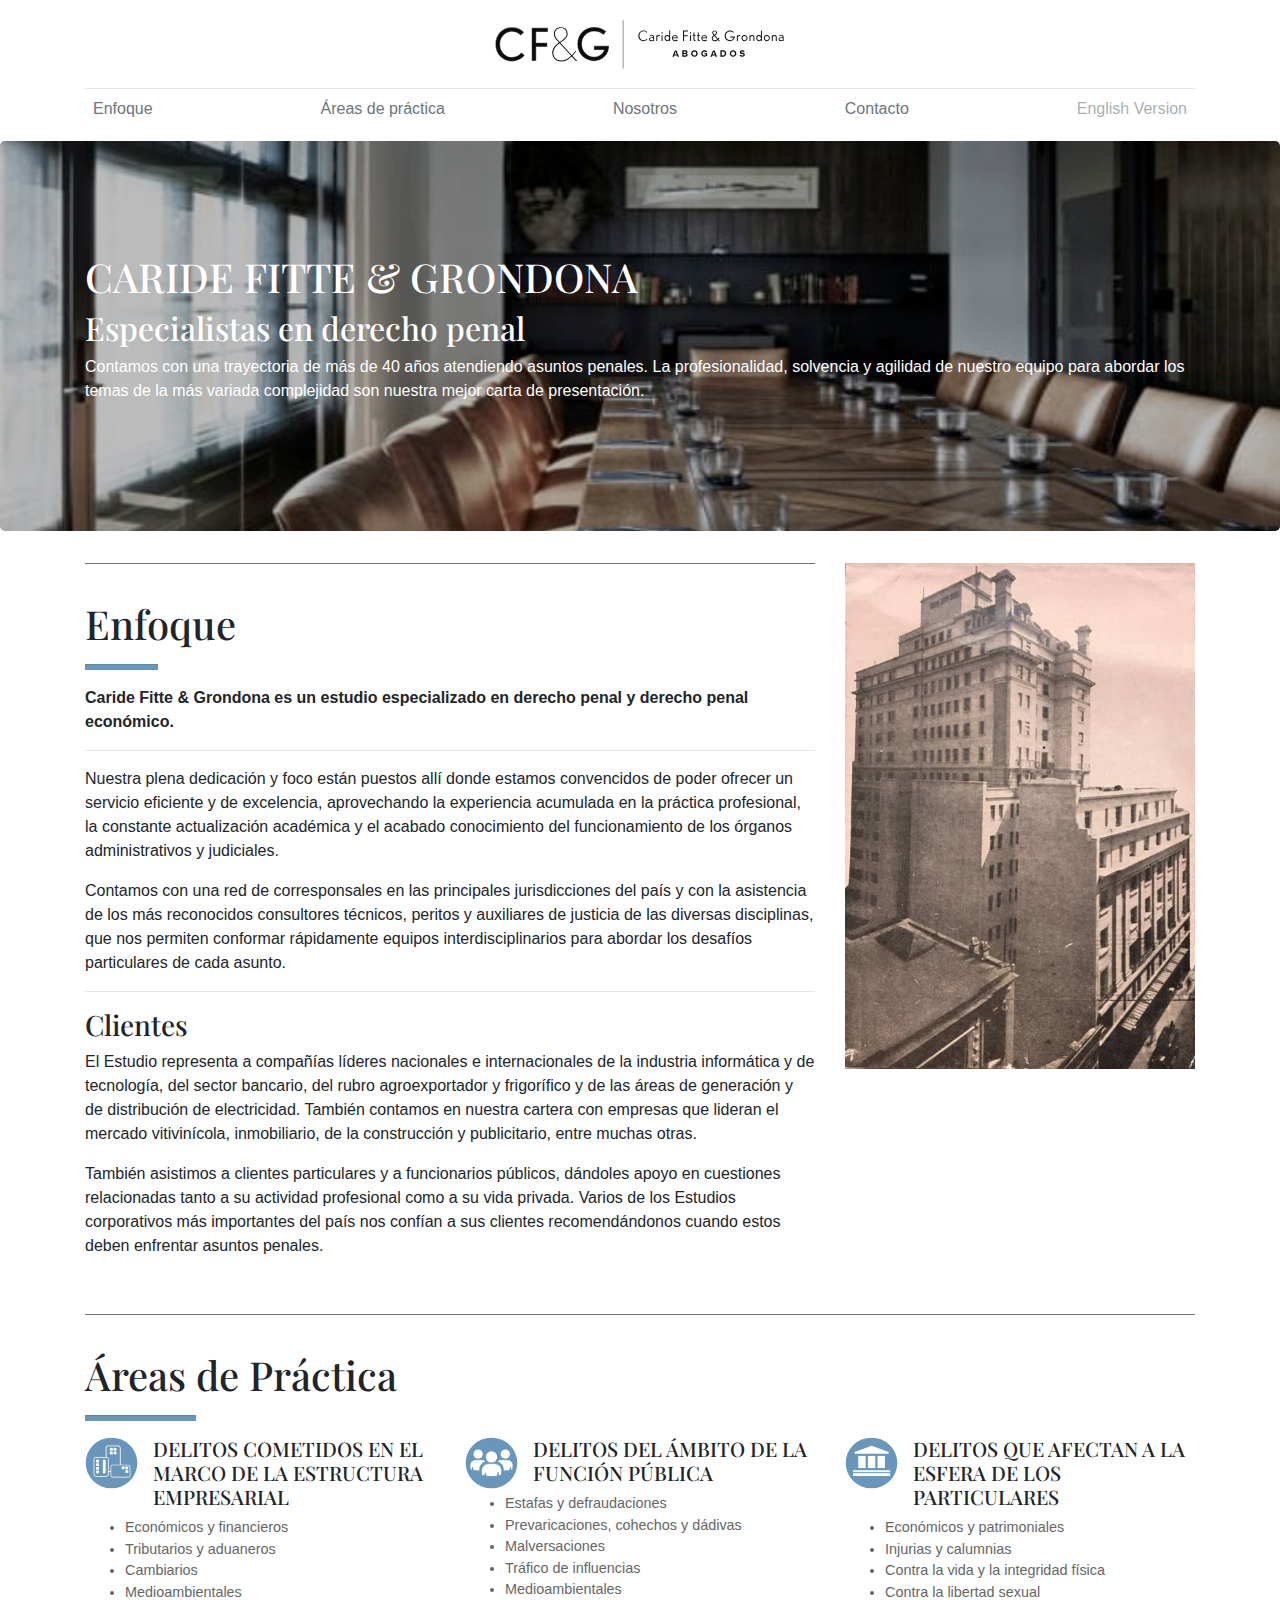
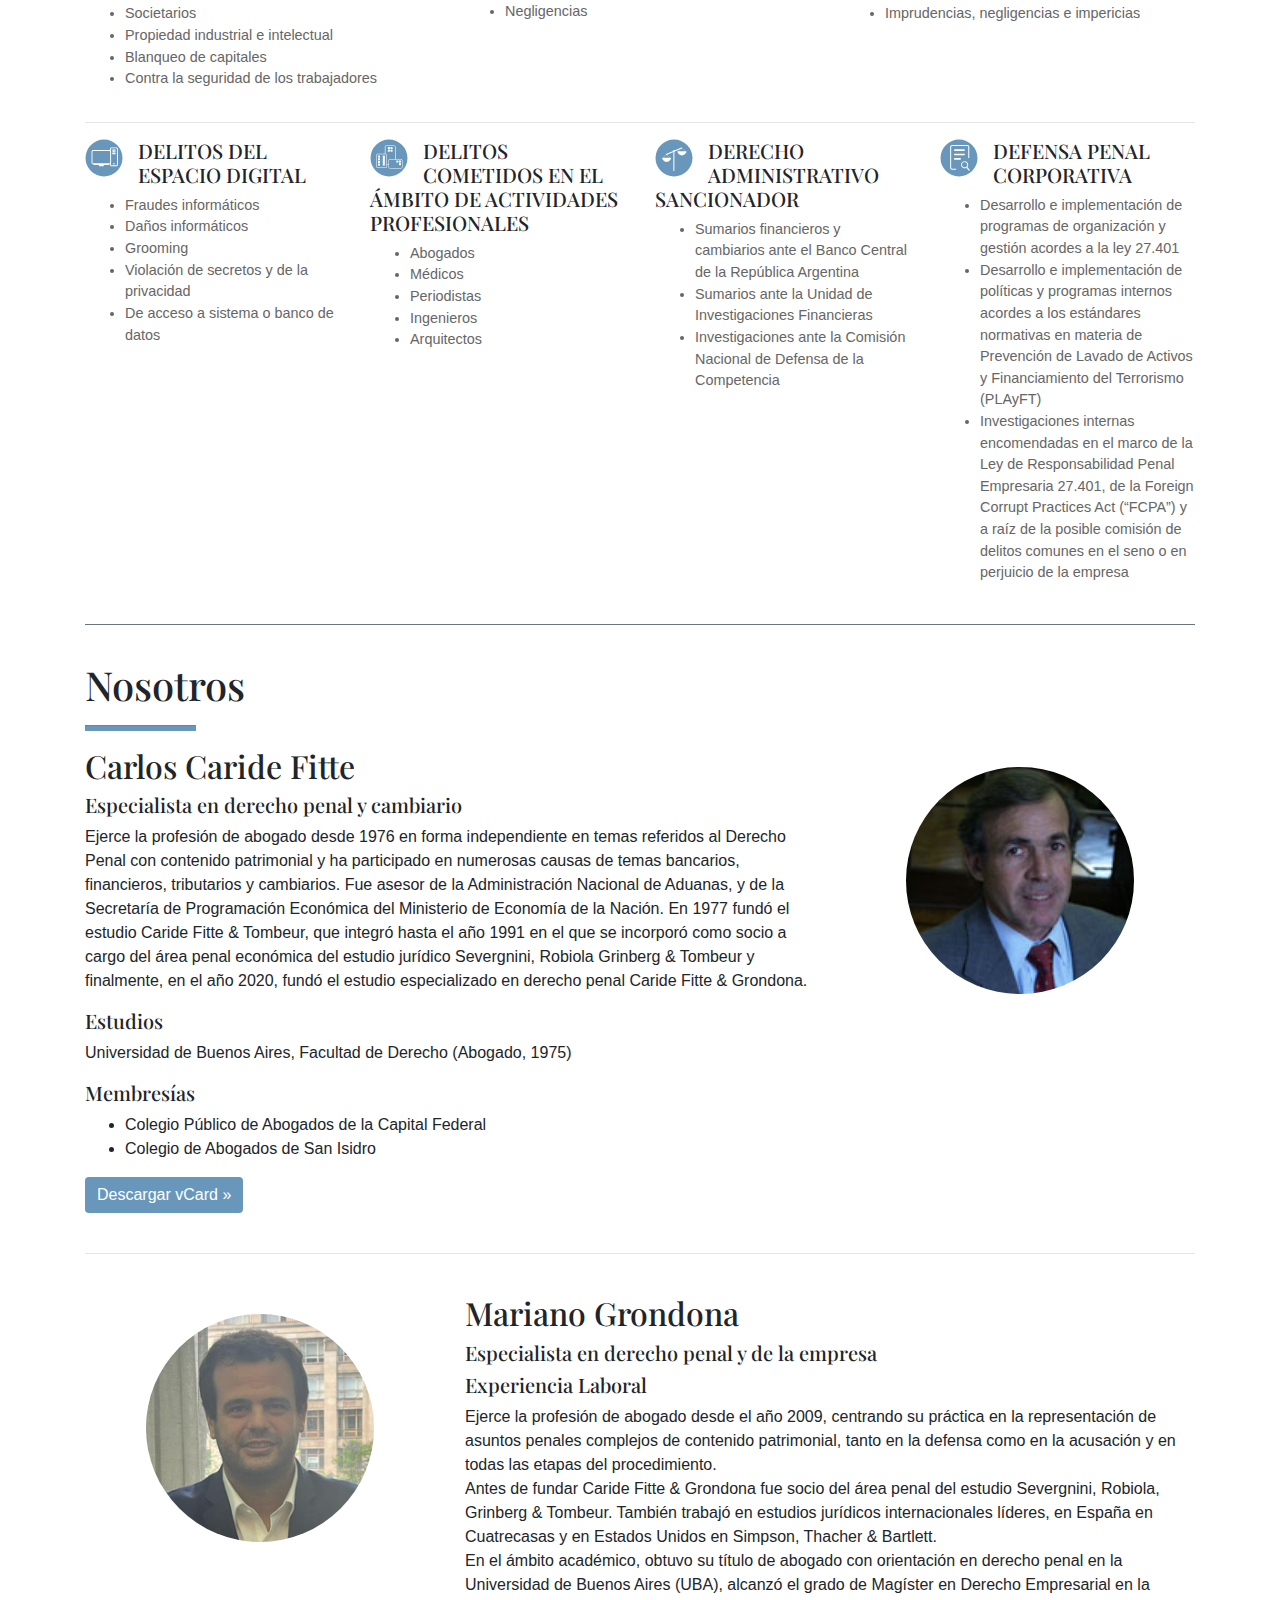
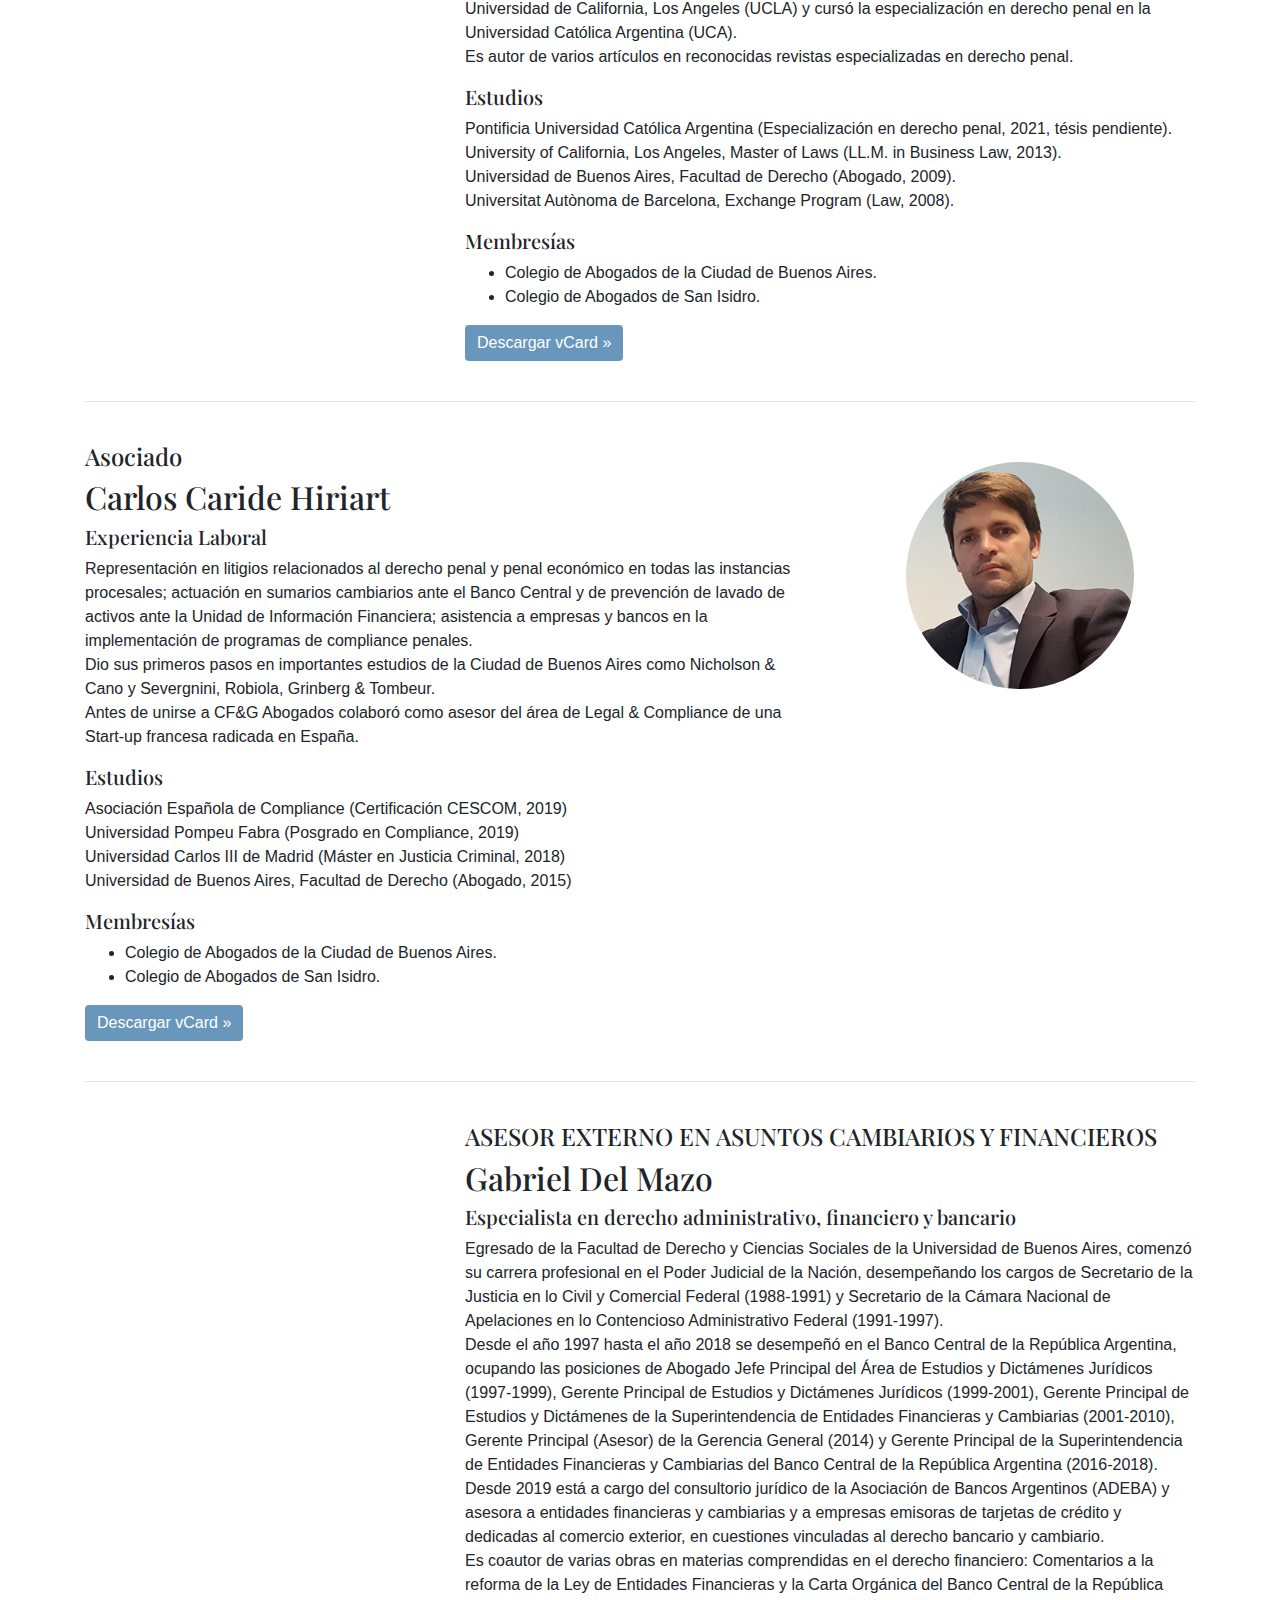
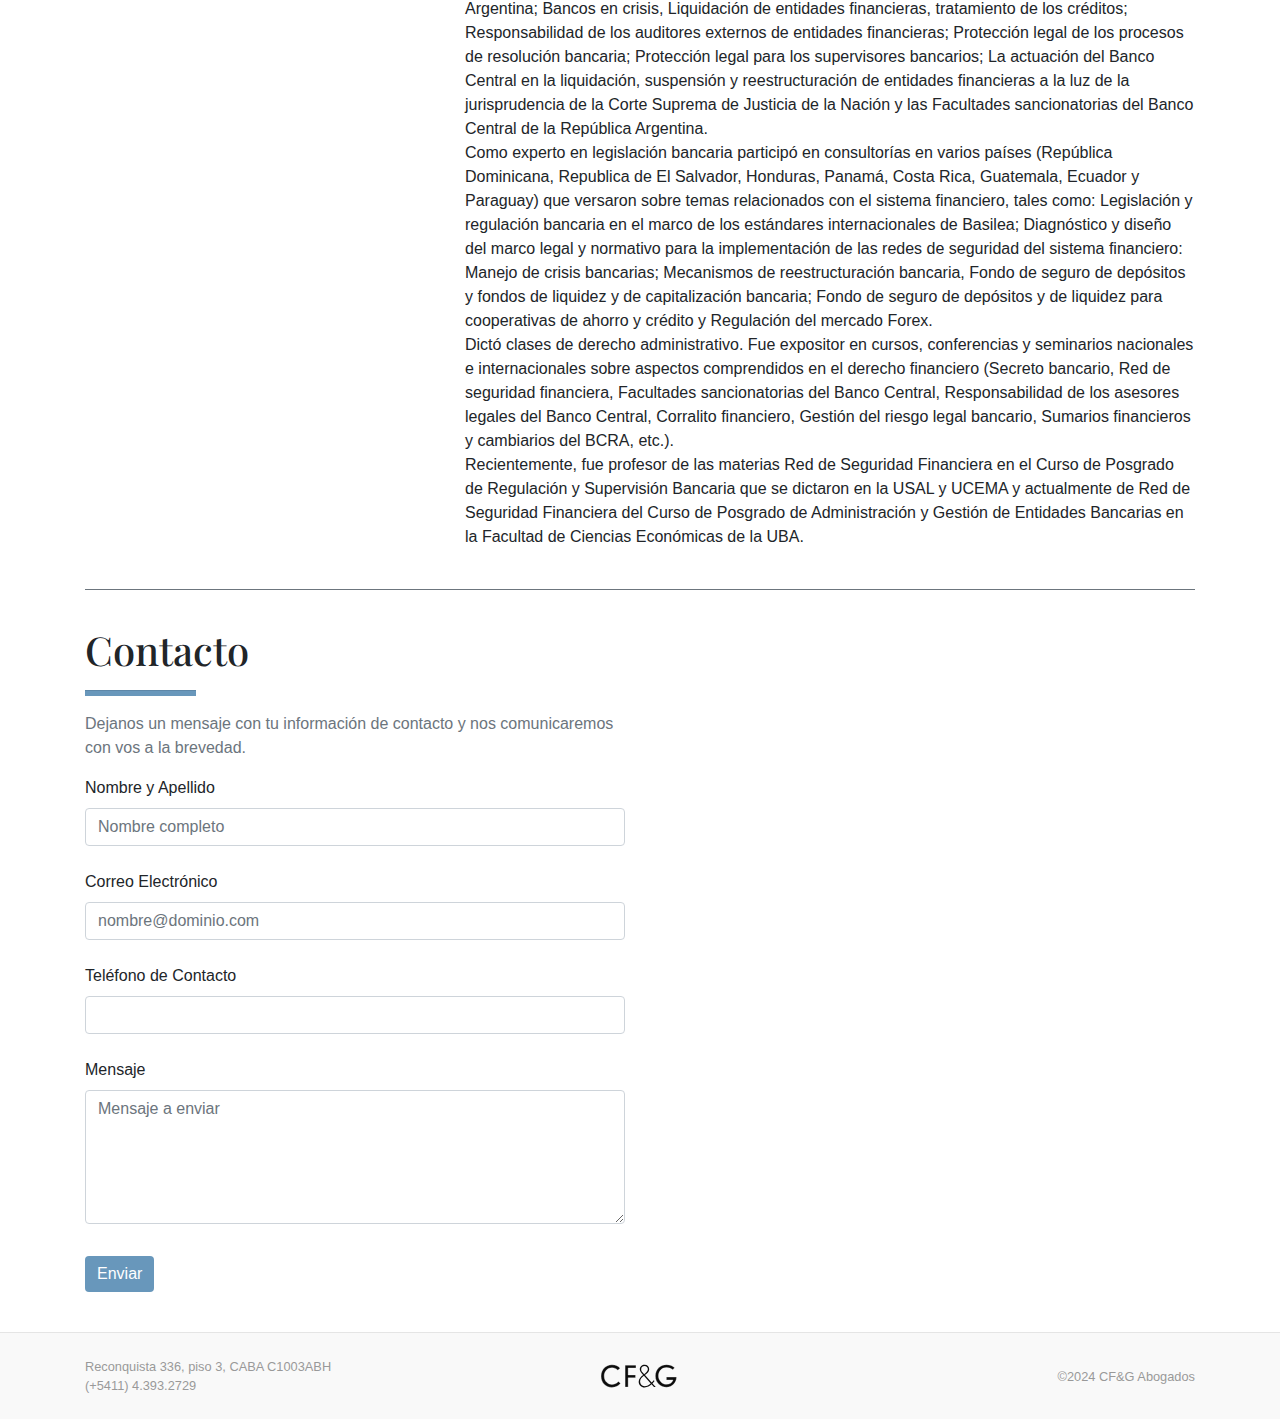
<file: index.html>
<!DOCTYPE html>
<html lang="en">
  <head>
    <meta charset="utf-8">
    <meta name="viewport" content="width=device-width, initial-scale=1, shrink-to-fit=no">
    <meta name="description" content="Caride Fitte & Grondona Abogados">
    <meta name="author" content="Caride Fitte & Grondona">
    <meta name="generator" content="Jekyll v4.1.1">
    <link rel="apple-touch-icon" sizes="57x57" href="img/apple-icon-57x57.png">
		<link rel="apple-touch-icon" sizes="60x60" href="img/apple-icon-60x60.png">
		<link rel="apple-touch-icon" sizes="72x72" href="img/apple-icon-72x72.png">
		<link rel="apple-touch-icon" sizes="76x76" href="img/apple-icon-76x76.png">
		<link rel="apple-touch-icon" sizes="114x114" href="img/apple-icon-114x114.png">
		<link rel="apple-touch-icon" sizes="120x120" href="img/apple-icon-120x120.png">
		<link rel="apple-touch-icon" sizes="144x144" href="img/apple-icon-144x144.png">
		<link rel="apple-touch-icon" sizes="152x152" href="img/apple-icon-152x152.png">
		<link rel="apple-touch-icon" sizes="180x180" href="img/ico-cfg.png">
		<link rel="icon" type="image/png" sizes="192x192"  href="img/ico-cfg.png">
		<link rel="icon" type="image/png" sizes="32x32" href="img/ico-cfg.png">
		<link rel="icon" type="image/png" sizes="96x96" href="img/ico-cfg.png">
		<link rel="icon" type="image/png" sizes="16x16" href="img/ico-cfg.png">
		<link rel="manifest" href="img/manifest.json">
		<meta name="msapplication-TileColor" content="#ffffff">
		<meta name="msapplication-TileImage" content="img/ms-icon-144x144.png">
		<meta name="theme-color" content="#ffffff">
    <meta name="google-site-verification" content="iy-zqNZdlRSJEMRT94-I9OK4jrw5l4InNOR9PgQTKXM" />
    <title>Caride Fitte & Grondona Abogados</title>


    <!-- Bootstrap core CSS -->
		<link href="css/bootstrap.min.css" rel="stylesheet">


    <style>
      .bd-placeholder-img {
        font-size: 1.125rem;
        text-anchor: middle;
        -webkit-user-select: none;
        -moz-user-select: none;
        -ms-user-select: none;
        user-select: none;
      }

      @media (min-width: 768px) {
        .bd-placeholder-img-lg {
          width: 100px;
        }
      }
    </style>
    <!-- Custom styles for this template -->
    <link href="https://fonts.googleapis.com/css?family=Playfair+Display:700,900" rel="stylesheet">
    <!-- Custom styles for this template -->
    <link href="css/custom.css" rel="stylesheet">


  </head>
  <body>
  	<div class="container">
      <header class="blog-header py-3">
        	<div class="row flex-nowrap justify-content-between align-items-center">
          	<div class="col-12 text-center">
            	<a class="blog-header-logo text-dark" href="#"><img class="blog-header-logo" src="img/logo-full-light.svg" width="300"></a>
          	</div>
        	</div>
      </header>


      <div class="nav-scroller py-1 mb-2">
        <nav class="nav d-flex justify-content-between">
          <a class="p-2 text-muted" href="#enfoque">Enfoque</a>
          <a class="p-2 text-muted" href="#practica">Áreas de práctica</a>
          <a class="p-2 text-muted" href="#nosotros">Nosotros</a>
          <a class="p-2 text-muted" href="#contacto">Contacto</a>
          <a class="p-2 text-language" href="https://cfgabogados.com.ar/english.html">English Version</a>
        </nav>
      </div>
    </div>

    <div id="messages" class="hide" role="alert" style="display: none;">
    	<button type="button" class="close" data-dismiss="alert" aria-label="Close">
    		<span aria-hidden="true">&times;</span>
    	</button>
    	<div id="messages_content"></div>
    </div>

      <div class="jumbotron cfg-intro">
        <div class="container">
          <h1 class="display-5" style="color:white">CARIDE FITTE & GRONDONA </h1>
          <h2 class="display-5"style="color:white">Especialistas en derecho penal</h2>
          <p>Contamos con una trayectoria de más de 40 años atendiendo asuntos penales. La profesionalidad, solvencia y agilidad de nuestro equipo para abordar los temas de la más variada complejidad son nuestra mejor carta de presentación.</p>
        </div>
      </div>

    <div class="container">

      <main role="main" id="enfoque">
        <div class="row">
          <div class="col-md-8 blog-main">

            <div class="blog-post">
              <h2 class="blog-post-title section-title">Enfoque</h2>
              <hr class="cfg-title">

              <p><b>Caride Fitte & Grondona es un estudio especializado en derecho penal y derecho penal económico.</b></p>
              <hr>
              <p>Nuestra plena dedicación y foco están puestos allí donde estamos convencidos de poder ofrecer un servicio eficiente y de excelencia, aprovechando la experiencia acumulada en la práctica profesional, la constante actualización académica y el acabado conocimiento del funcionamiento de los órganos administrativos y judiciales.</p>
              <p>Contamos con una red de corresponsales en las principales jurisdicciones del país y con la asistencia de los más reconocidos consultores técnicos, peritos y auxiliares de justicia de las diversas disciplinas, que nos permiten conformar rápidamente equipos interdisciplinarios para abordar los desafíos particulares de cada asunto. </p>
              <hr>
              <h3>Clientes</h3>
              <p>El Estudio representa a compañías líderes nacionales e internacionales de la industria  informática y de tecnología, del sector bancario, del rubro agroexportador y frigorífico y de las áreas de generación y de distribución de electricidad. También contamos en nuestra cartera con empresas que lideran el mercado vitivinícola, inmobiliario, de la construcción y publicitario, entre muchas otras.</p>
              <p>También asistimos a clientes particulares y a funcionarios públicos, dándoles apoyo en cuestiones relacionadas tanto a su actividad profesional como a su vida privada.
                Varios de los Estudios corporativos más importantes del país nos confían a sus clientes recomendándonos cuando estos deben enfrentar asuntos penales.</p>
            </div>
          </div><!-- /.blog-main -->

          <aside class="col-md-4 blog-sidebar">
          	<img src="img/estudio-2.png" width="100%">
            <div class="p-4 mb-3 bg-light rounded" style="display: none;">
              <h4 class="font-italic">Comisión Pro Bono y Red Federal</h4>
              <p class="mb-0">En mayo de 2017, el estudio se incorporó a la Comisión de Trabajo Pro Bono e Interés Público del Colegio de Abogados de la Ciudad de Buenos Aires (www.probono.org.ar). A través de la Comisión, se nos ha presentado la oportunidad de intervenir casos penales que derivan desde los Centro de Acceso a la Justicia (CAJ) del Ministerio de Justicia y Derechos Humanos, que se encuentran ubicados en las villas 31, 21-24 y La Boca.</p>
            </div>
          </aside><!-- /.blog-sidebar -->

        </div><!-- /.row -->
      </main><!-- /.container -->

    <!-- Example row of columns -->
  <div class="section">
    <h2 class="blog-post-title section-title" id="practica">Áreas de Práctica</h2>
    <hr class="cfg-title">

    <div class="row">
      <div class="col-md-4">
      	<div class="area-title">
      		<img src="img/icon-derecho_empresas.svg">
        	<h5>DELITOS COMETIDOS EN EL MARCO DE LA ESTRUCTURA EMPRESARIAL</h5>
        </div>
        <ul class="area-description">
          <li>Económicos y financieros</li>
          <li>Tributarios y aduaneros</li>
          <li>Cambiarios</li>
          <li>Medioambientales</li>
          <li>Societarios</li>
          <li>Propiedad industrial e intelectual</li>
          <li>Blanqueo de capitales</li>
          <li>Contra la seguridad de los trabajadores</li>
        </ul>
      </div>

      <div class="col-md-4">
      	<div class="area-title">
      		<img src="img/icon-persona_fisicas.svg">
        	<h5>DELITOS DEL ÁMBITO DE LA FUNCIÓN PÚBLICA</h5>
        </div>
        <ul class="area-description">
          <li>Estafas y defraudaciones</li>
          <li>Prevaricaciones, cohechos y dádivas</li>
          <li>Malversaciones</li>
          <li>Tráfico de influencias</li>
          <li>Medioambientales</li>
          <li>Negligencias</li>
        </ul>
      </div>

      <div class="col-md-4">
      	<div class="area-title">
      		<img src="img/icon-publica.svg">
        	<h5>DELITOS QUE AFECTAN A LA ESFERA DE LOS PARTICULARES</h5>
        </div>
        <ul class="area-description">
        	<li>Económicos y patrimoniales</li>
          <li>Injurias y calumnias</li>
          <li>Contra la vida y la integridad física</li>
          <li>Contra la libertad sexual</li>
          <li>Imprudencias, negligencias e impericias</li>
        </ul>
      </div>
    </div>

    <hr>

    <div class="row">

    	<div class="col-md-3">
    		<div class="area-title">
    			<img src="img/icon-info.svg">
    			<h5>DELITOS DEL ESPACIO DIGITAL</h5>
    		</div>
    		<ul class="area-description">
    			<li>Fraudes informáticos</li>
          <li>Daños informáticos</li>
          <li>Grooming</li>
          <li>Violación de secretos y de la privacidad</li>
          <li>De acceso a sistema o banco de datos</li>
    		</ul>
    	</div>

    	<div class="col-md-3">
    		<div class="area-title">
      		<img src="img/icon-derecho_empresas.svg">
        	<h5>DELITOS COMETIDOS EN EL ÁMBITO DE ACTIVIDADES PROFESIONALES</h5>
        </div>
        <ul class="area-description">
        	<li>Abogados</li>
          <li>Médicos</li>
          <li>Periodistas</li>
          <li>Ingenieros</li>
          <li>Arquitectos</li>
        </ul>
      </div>

      <div class="col-md-3">
      	<div class="area-title">
      		<img src="img/icon-sancionador.svg">
        	<h5>DERECHO ADMINISTRATIVO SANCIONADOR</h5>
        </div>
        <ul class="area-description">
        	<li>Sumarios financieros y cambiarios ante el Banco Central de la República Argentina</li>
          <li>Sumarios ante la Unidad de Investigaciones Financieras</li>
          <li>Investigaciones ante la Comisión Nacional de Defensa de la Competencia</li>
        </ul>
      </div>

      <div class="col-md-3">
      	<div class="area-title">
      		<img src="img/icon-compliance.svg">
        	<h5>DEFENSA PENAL CORPORATIVA</h5>
        </div>
        <ul class="area-description">
        	<li>Desarrollo e implementación de programas de organización y gestión acordes a la ley 27.401</li>
					<li>Desarrollo e implementación de políticas y programas internos acordes a los estándares normativas en materia de Prevención de Lavado de Activos y Financiamiento del Terrorismo (PLAyFT)</li>
					<li>Investigaciones internas encomendadas en el marco de la Ley de Responsabilidad Penal Empresaria 27.401, de la Foreign Corrupt Practices Act (“FCPA”) y a raíz de la posible comisión de delitos comunes en el seno o en perjuicio de la empresa</li>
        </ul>
      </div>

    </div>

  <div class="section">
      <h2 class="blog-post-title section-title" id="nosotros">Nosotros</h2>
      <hr class="cfg-title">

      <div class="row">
        <div class="col-md-8">
          <h2>Carlos Caride Fitte</h2>

          <h5>Especialista en derecho penal y cambiario</h5>
          <p>Ejerce la profesión de abogado desde 1976 en forma independiente en temas referidos al Derecho Penal con contenido patrimonial y ha participado en numerosas causas de temas bancarios, financieros, tributarios y cambiarios.
            Fue asesor de la Administración Nacional de Aduanas, y de la Secretaría de Programación Económica del Ministerio de Economía de la Nación.
            En 1977 fundó el estudio Caride Fitte & Tombeur, que integró hasta el año 1991 en el que se incorporó como socio a cargo del área penal económica del estudio jurídico Severgnini, Robiola Grinberg & Tombeur y finalmente, en el año 2020, fundó el estudio especializado en derecho penal Caride Fitte & Grondona.</p>

          <h5>Estudios</h5>
          <p>Universidad de Buenos Aires, Facultad de Derecho (Abogado, 1975)</p>

          <h5>Membresías</h5>
          <ul>
          	<li>Colegio Público de Abogados de la Capital Federal</li>
          	<li>Colegio de Abogados de San Isidro</li>
        	</ul>

          <a class="btn btn-secondary btn-cfg" href="img/vcard-ccaridefitte.vcf" download role="button">Descargar vCard »</a>

        </div>
        <div class="col-md-4 nosotros"><img src="img/nosotros-caride_fitte.jpg"></div>
      </div>
      </br>
      <hr>
      </br>

    <div class="row">
      <div class="col-md-8 order-md-2">
        <h2>Mariano Grondona</h2>

        <h5>Especialista en derecho penal y de la empresa</h5>

        <h5>Experiencia Laboral</h5>
        <p>Ejerce la profesión de abogado desde el año 2009, centrando su práctica en la representación de asuntos penales complejos de contenido patrimonial, tanto en la defensa como en la acusación y en todas las etapas del procedimiento.
        </br>Antes de fundar Caride Fitte & Grondona fue socio del área penal del estudio Severgnini, Robiola, Grinberg & Tombeur. También trabajó en estudios jurídicos internacionales líderes, en España en Cuatrecasas y en Estados Unidos en Simpson, Thacher & Bartlett.
        </br>En el ámbito académico, obtuvo su título de abogado con orientación en derecho penal en la Universidad de Buenos Aires (UBA), alcanzó el grado de Magíster en Derecho Empresarial en la Universidad de California, Los Angeles (UCLA) y cursó la especialización en derecho penal en la Universidad Católica Argentina (UCA).
        </br>Es autor de varios artículos en reconocidas revistas especializadas en derecho penal.</p>

        <h5>Estudios</h5>
        <p>Pontificia Universidad Católica Argentina (Especialización en derecho penal, 2021, tésis pendiente).</br>University of California, Los Angeles, Master of Laws (LL.M. in Business Law, 2013).</br>Universidad de Buenos Aires, Facultad de Derecho (Abogado, 2009). </br>Universitat Autònoma de Barcelona, Exchange Program (Law, 2008).</p>

        <h5>Membresías</h5>
        <ul>
        	<li>Colegio de Abogados de la Ciudad de Buenos Aires.</li>
        	<li>Colegio de Abogados de San Isidro.</li>
        </ul>

        <a class="btn btn-secondary btn-cfg" href="img/vcard-mgrondona.vcf" download role="button">Descargar vCard »</a>

      </div>
      <div class="col-md-4 nosotros"><img src="img/nosotros-grondona.png"></div>
    </div>
  </br>
  <hr>
  </br>

    <div class="row">
      <div class="col-md-8">
        <h4>Asociado</h4>
        <h2>Carlos Caride Hiriart</h2>

        <h5>Experiencia Laboral</h5>
        <p>Representación en litigios relacionados al derecho penal y penal económico en todas las instancias procesales; actuación en sumarios cambiarios ante el Banco Central y de prevención de lavado de activos ante la Unidad de Información Financiera; asistencia a empresas y bancos en la implementación de programas de compliance penales.
        </br>Dio sus primeros pasos en importantes estudios de la Ciudad de Buenos Aires como Nicholson & Cano y Severgnini, Robiola, Grinberg & Tombeur.
        </br>Antes de unirse a CF&G Abogados colaboró como asesor del área de Legal & Compliance de una Start-up francesa radicada en España.</p>

        <h5>Estudios</h5>
        <p>Asociación Española de Compliance (Certificación CESCOM, 2019)
          </br>Universidad Pompeu Fabra (Posgrado en Compliance, 2019)
          </br>Universidad Carlos III de Madrid (Máster en Justicia Criminal, 2018)
          </br>Universidad de Buenos Aires, Facultad de Derecho (Abogado, 2015)
        </p>

        <h5>Membresías</h5>
        <ul>
        	<li>Colegio de Abogados de la Ciudad de Buenos Aires.</li>
        	<li>Colegio de Abogados de San Isidro.</li>
        </ul>

        <a class="btn btn-secondary btn-cfg" href="img/vcard-hiriart.vcf" download role="button">Descargar vCard »</a>

      </div>
      <div class="col-md-4 nosotros"><img src="img/nosotros-hiriart.png"></div>
    </div>

  </br>
  <hr>
  </br>

    <div class="row">
      <div class="col-md-8 order-md-2">
        <h4>ASESOR EXTERNO EN ASUNTOS CAMBIARIOS Y FINANCIEROS</h4>
        <h2>Gabriel Del Mazo</h2>
        <h5>Especialista en derecho administrativo, financiero y bancario</h5>

        <p>Egresado de la Facultad de Derecho y Ciencias Sociales de la Universidad de Buenos Aires, comenzó su carrera profesional en el Poder Judicial de la Nación, desempeñando los cargos de Secretario de la Justicia en lo Civil y Comercial Federal (1988-1991) y Secretario de la Cámara Nacional de Apelaciones en lo Contencioso Administrativo Federal (1991-1997).
          </br>Desde el año 1997 hasta el año 2018 se desempeñó en el Banco Central de la República Argentina, ocupando las posiciones de Abogado Jefe Principal del Área de Estudios y Dictámenes Jurídicos (1997-1999), Gerente Principal de Estudios y Dictámenes Jurídicos (1999-2001), Gerente Principal de Estudios y Dictámenes de la Superintendencia de Entidades Financieras y Cambiarias (2001-2010), Gerente Principal (Asesor) de la Gerencia General (2014) y Gerente Principal de la Superintendencia de Entidades Financieras y Cambiarias del Banco Central de la República Argentina (2016-2018). Desde 2019 está a cargo del consultorio jurídico de la Asociación de Bancos Argentinos (ADEBA) y asesora a entidades financieras y cambiarias y a empresas emisoras de tarjetas de crédito y dedicadas al comercio exterior, en cuestiones vinculadas al derecho bancario y cambiario.
          </br>Es coautor de varias obras en materias comprendidas en el derecho financiero: Comentarios a la reforma de la Ley de Entidades Financieras y la Carta Orgánica del Banco Central de la República Argentina; Bancos en crisis, Liquidación de entidades financieras, tratamiento de los créditos;  Responsabilidad de los auditores externos de entidades financieras; Protección legal de los procesos de resolución bancaria; Protección legal para los supervisores bancarios; La actuación del Banco Central en la liquidación, suspensión y reestructuración de entidades financieras a la luz de la jurisprudencia de la Corte Suprema de Justicia de la Nación y las Facultades sancionatorias del Banco Central de la República Argentina.
          </br>Como experto en legislación bancaria participó en consultorías en varios países (República Dominicana, Republica de El Salvador, Honduras, Panamá, Costa Rica, Guatemala, Ecuador y Paraguay) que versaron sobre temas relacionados con el sistema financiero, tales como: Legislación y regulación bancaria en el marco de los estándares internacionales de Basilea; Diagnóstico y diseño del marco legal y normativo para la implementación de las redes de seguridad del sistema financiero:
          </br>Manejo de crisis bancarias; Mecanismos de reestructuración bancaria, Fondo de seguro de depósitos y fondos de liquidez y de capitalización bancaria; Fondo de seguro de depósitos y de liquidez para cooperativas de ahorro y crédito y Regulación del mercado Forex.
          </br>Dictó clases de derecho administrativo. Fue expositor en cursos, conferencias y seminarios nacionales e internacionales sobre aspectos comprendidos en el derecho financiero (Secreto bancario, Red de seguridad financiera, Facultades sancionatorias del Banco Central, Responsabilidad de los asesores legales del Banco Central, Corralito financiero, Gestión del riesgo legal bancario, Sumarios financieros y cambiarios del BCRA, etc.).
          </br>Recientemente, fue profesor de las materias Red de Seguridad Financiera en el Curso de Posgrado de Regulación y Supervisión Bancaria que se dictaron en la USAL y UCEMA y actualmente de Red de Seguridad Financiera del Curso de Posgrado de Administración y Gestión de Entidades Bancarias en la Facultad de Ciencias Económicas de la UBA.</p>

      </div>
      <div class="col-md-4 nosotros"></div>
    </div>

  </div>
    <!-- /END THE FEATURETTES -->

    <!-- Example row of columns -->
  <div class="section">
    <h2 class="blog-post-title section-title" id="contacto">Contacto</h2>
    <hr class="cfg-title">

    <div class="row">

    	<div class="col-md-6">
      	<p class="text-muted">Dejanos un mensaje con tu información de contacto y nos comunicaremos con vos a la brevedad.</p>
        <form name="sentMessage" class="ajaxForm" id="form" novalidate="novalidate"  action="https://formcarry.com/s/5OB3zr8ov" method="POST" accept-charset="UTF-8">
          <div class="control-group">
            <div class="form-group floating-label-form-group controls mb-0 pb-2">
              <label>Nombre y Apellido</label>
                <input class="form-control" type="text" placeholder="Nombre completo" name="name">
                  <p class="help-block text-danger"></p>
            </div>
          </div>
          <div class="control-group">
            <div class="form-group floating-label-form-group controls mb-0 pb-2">
              <label>Correo Electrónico</label>
              <input class="form-control" type="email" placeholder="nombre@dominio.com" name="email">
              <p class="help-block text-danger"></p>
            </div>
          </div>
          <div class="control-group">
            <div class="form-group floating-label-form-group controls mb-0 pb-2">
              <label>Teléfono de Contacto</label>
              <input class="form-control" type="tel" placeholder="" name="phone">
              <p class="help-block text-danger"></p>
            </div>
          </div>
          <div class="control-group">
            <div class="form-group floating-label-form-group controls mb-0 pb-2">
              <label>Mensaje</label>
              <textarea class="form-control" name="message" rows="5" placeholder="Mensaje a enviar" ></textarea>
            </div>
          </div>
          <input type="hidden" name="_gotcha">
          <br>
          <div id="success"></div>
          <div class="form-group"><button class="btn btn-primary btn-xl btn-cfg" id="sendMessageButton" type="submit" value="Submit">Enviar</button>
          </div>
        </form>
      </div>

      <div class="col-md-6">
      	<!--The div element for the map -->
				<div id="map">
					<iframe src="https://www.google.com/maps/embed?pb=!1m18!1m12!1m3!1d3284.010441299706!2d-58.374895184644124!3d-34.60389748045945!2m3!1f0!2f0!3f0!3m2!1i1024!2i768!4f13.1!3m3!1m2!1s0x95bccacd45ec3e93%3A0xd8c775a99a055c33!2sReconquista%20336%2C%20C1003%20ABH%2C%20Buenos%20Aires%2C%20Argentina!5e0!3m2!1ses-419!2suy!4v1601761112190!5m2!1ses-419!2suy" frameborder="0" style="border:0;" allowfullscreen="" aria-hidden="false" tabindex="0"></iframe>
				</div>

      </div>




    </div>
  </div>

</div>
</div>
<footer class="footer py-4">
            <div class="container">
                <div class="row align-items-center">
                    <div class="col-lg-4 text-lg-left">Reconquista 336, piso 3, CABA C1003ABH<br>(+5411) 4.393.2729</div>
                    <div class="col-lg-4 my-3 my-lg-0">
                         <a href="#"><img src="img/logo-short-bold.svg" width="80"></a>
                    </div>
                    <div class="col-lg-4 text-lg-variable">©2024 CF&G Abogados</div>
                </div>
            </div>
        </footer>

    <script src="https://ajax.googleapis.com/ajax/libs/jquery/1.9.1/jquery.min.js"></script>
    <script>
			$(function(){
			    $(".ajaxForm").submit(function(e){
			        e.preventDefault();
			        var href = $(this).attr("action");
			        $.ajax({
			            type: "POST",
			            dataType: "json",
			            url: href,
			            data: $(this).serialize(),
			            success: function(response){
			                if(response.status == "success"){
			                    $('#messages').removeClass('hide').addClass('alert alert-success alert-dismissible').slideDown().show();
		    									$('#messages_content').html('<h4>Mensaje enviado con exito.</h4>');
		    									$('#modal').modal('show');
			                }else{
			                    alert("Hubo un prolema con el envio de tu mensaje: " + response.message);
			                }
			            }
			        });
			    });
			});
			</script>

	<!-- Example row of columns
		<script>
			$('#form').submit(function(e) {
				$('#messages').removeClass('hide').addClass('alert alert-success alert-dismissible').slideDown().show();
		    $('#messages_content').html('<h4>Mensaje enviado con exito.</h4>');
		    $('#modal').modal('show');
		   	e.preventDefault();
		  });
		</script>
	-->
		<script src="js/bootstrap.min.js"></script>

</body>
</html>
</file>
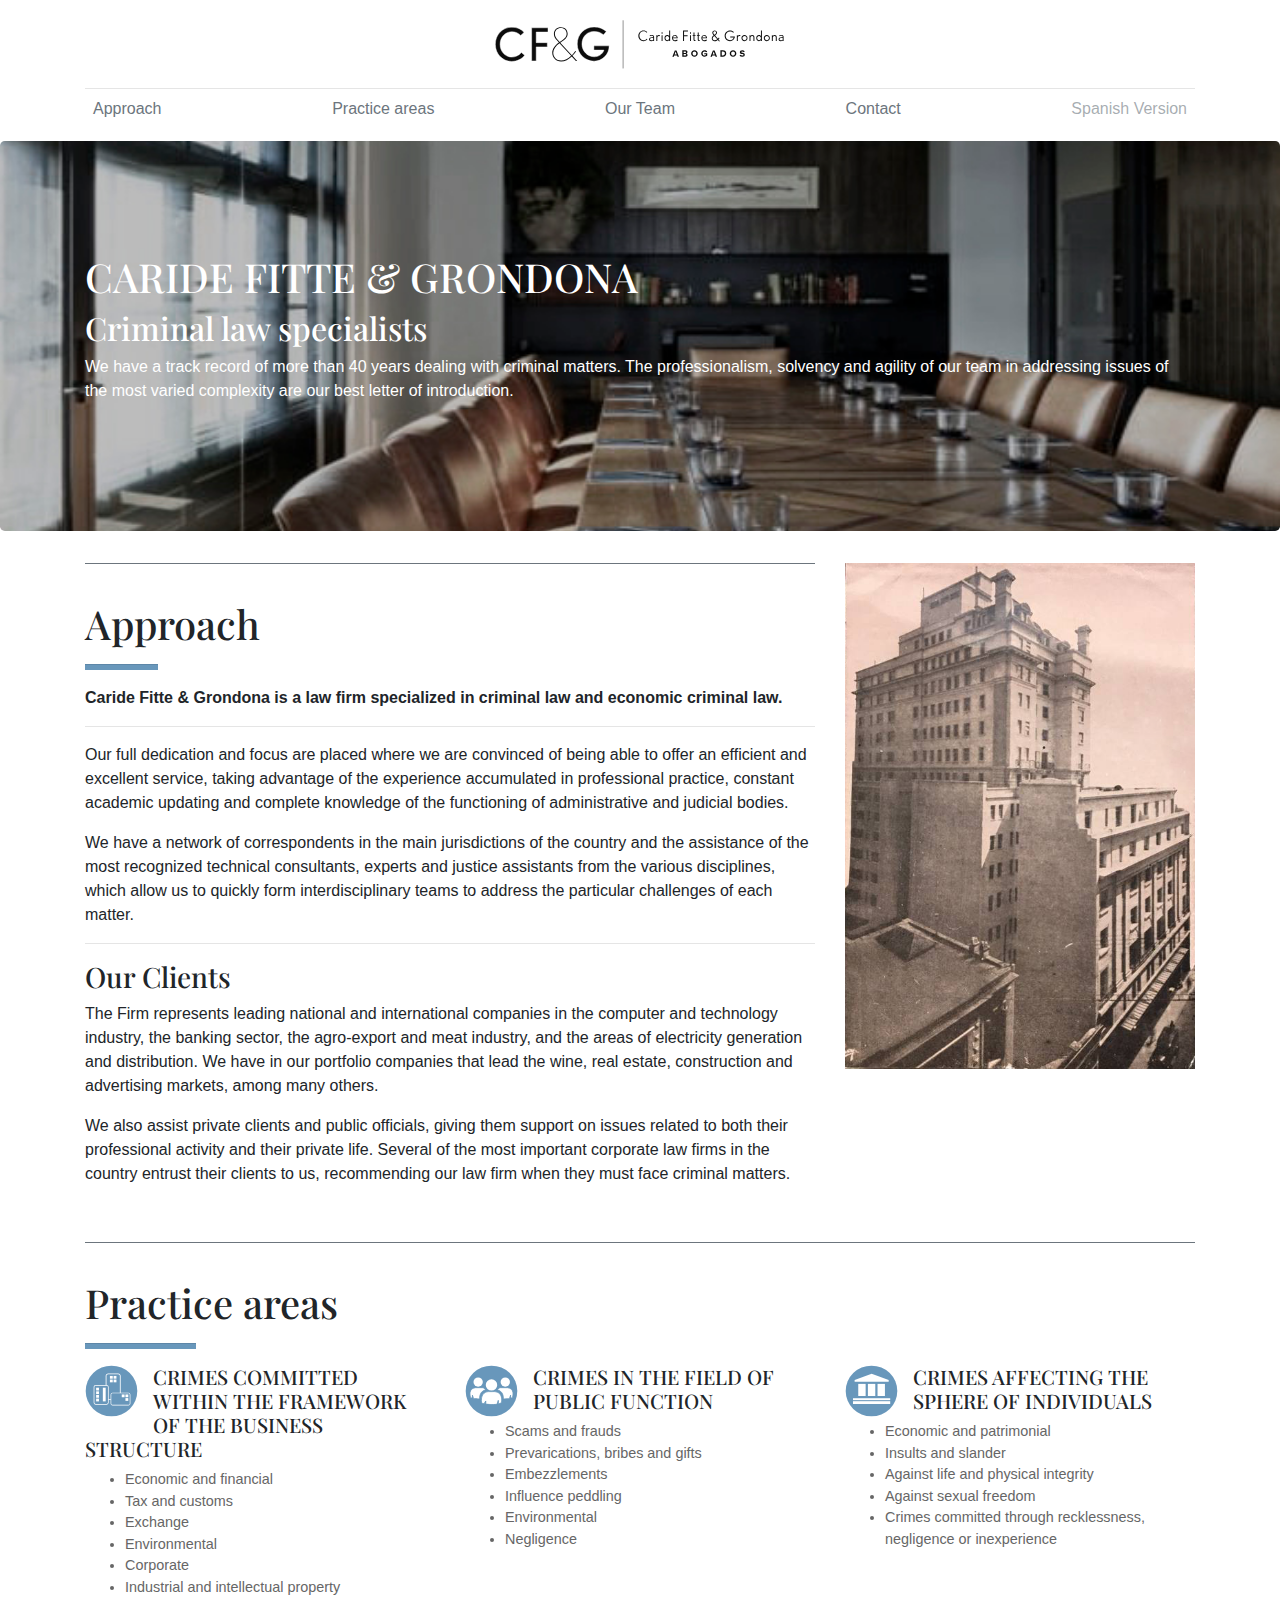
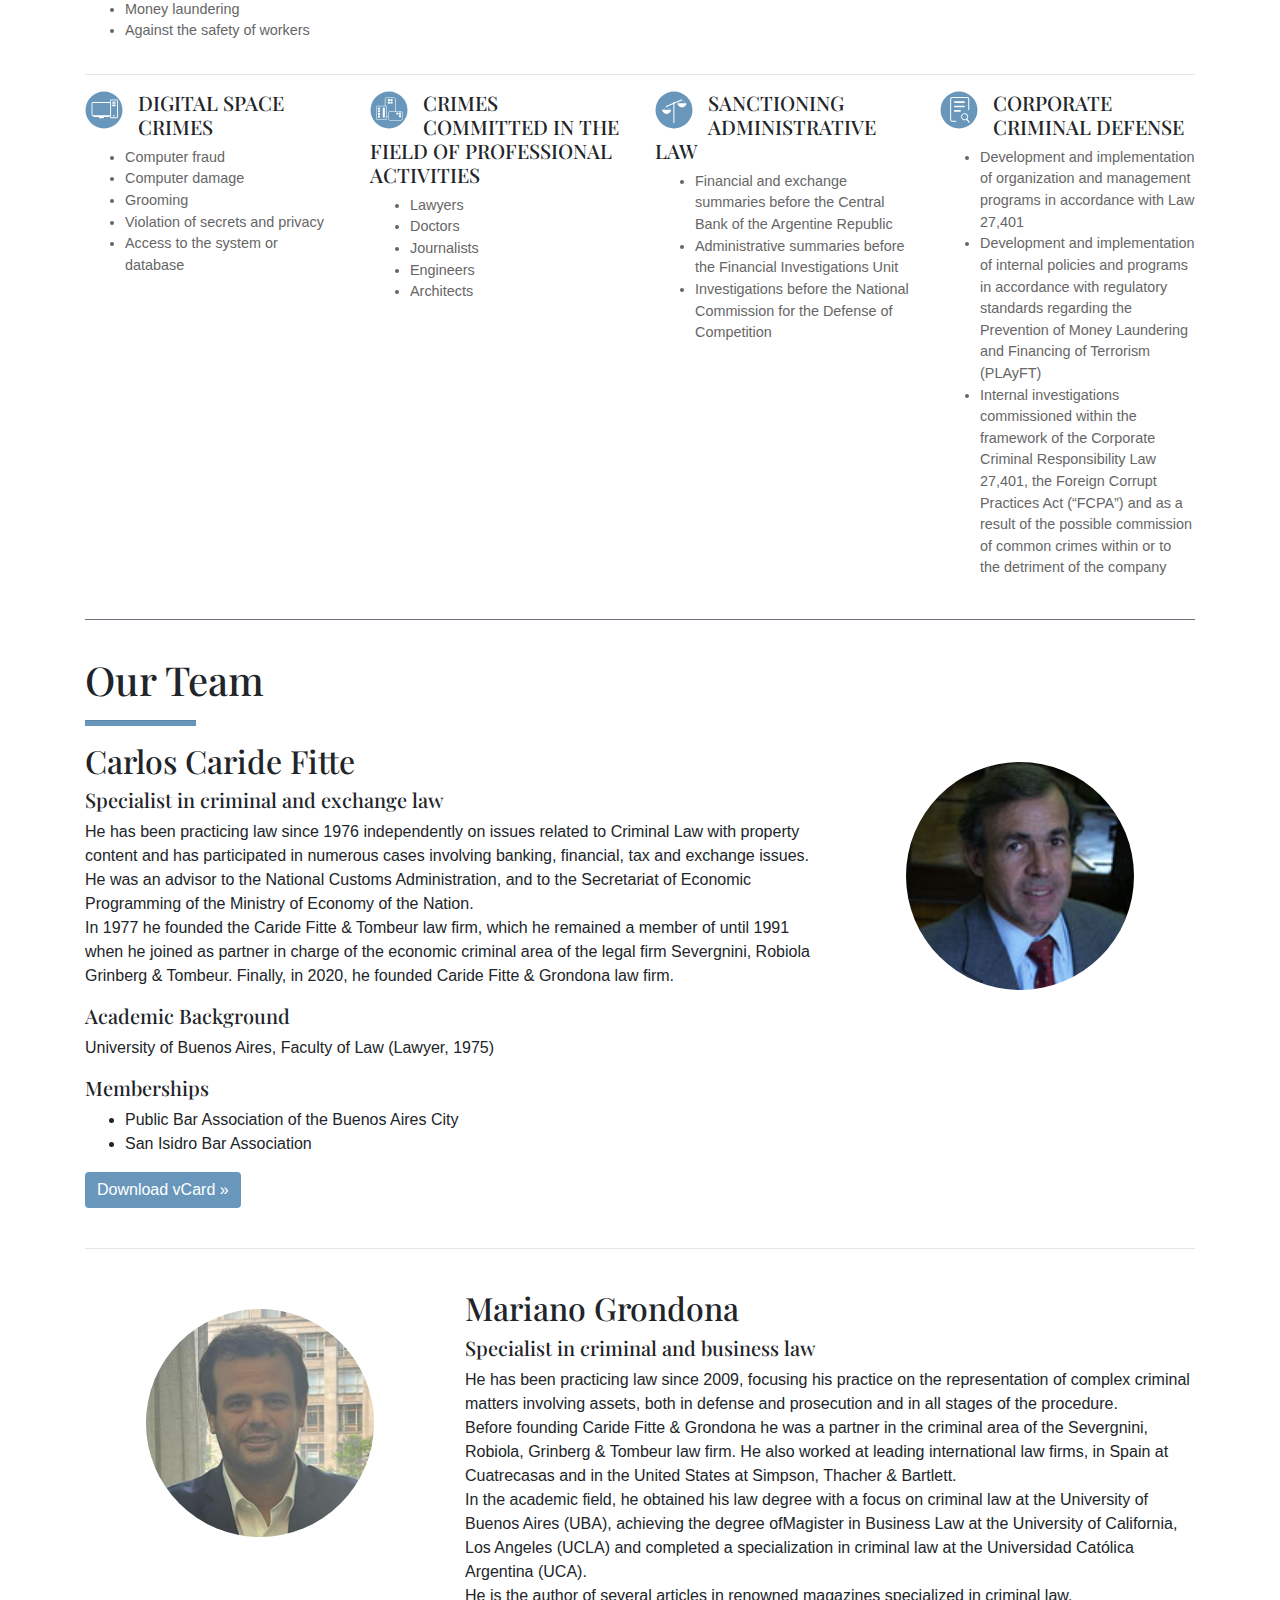
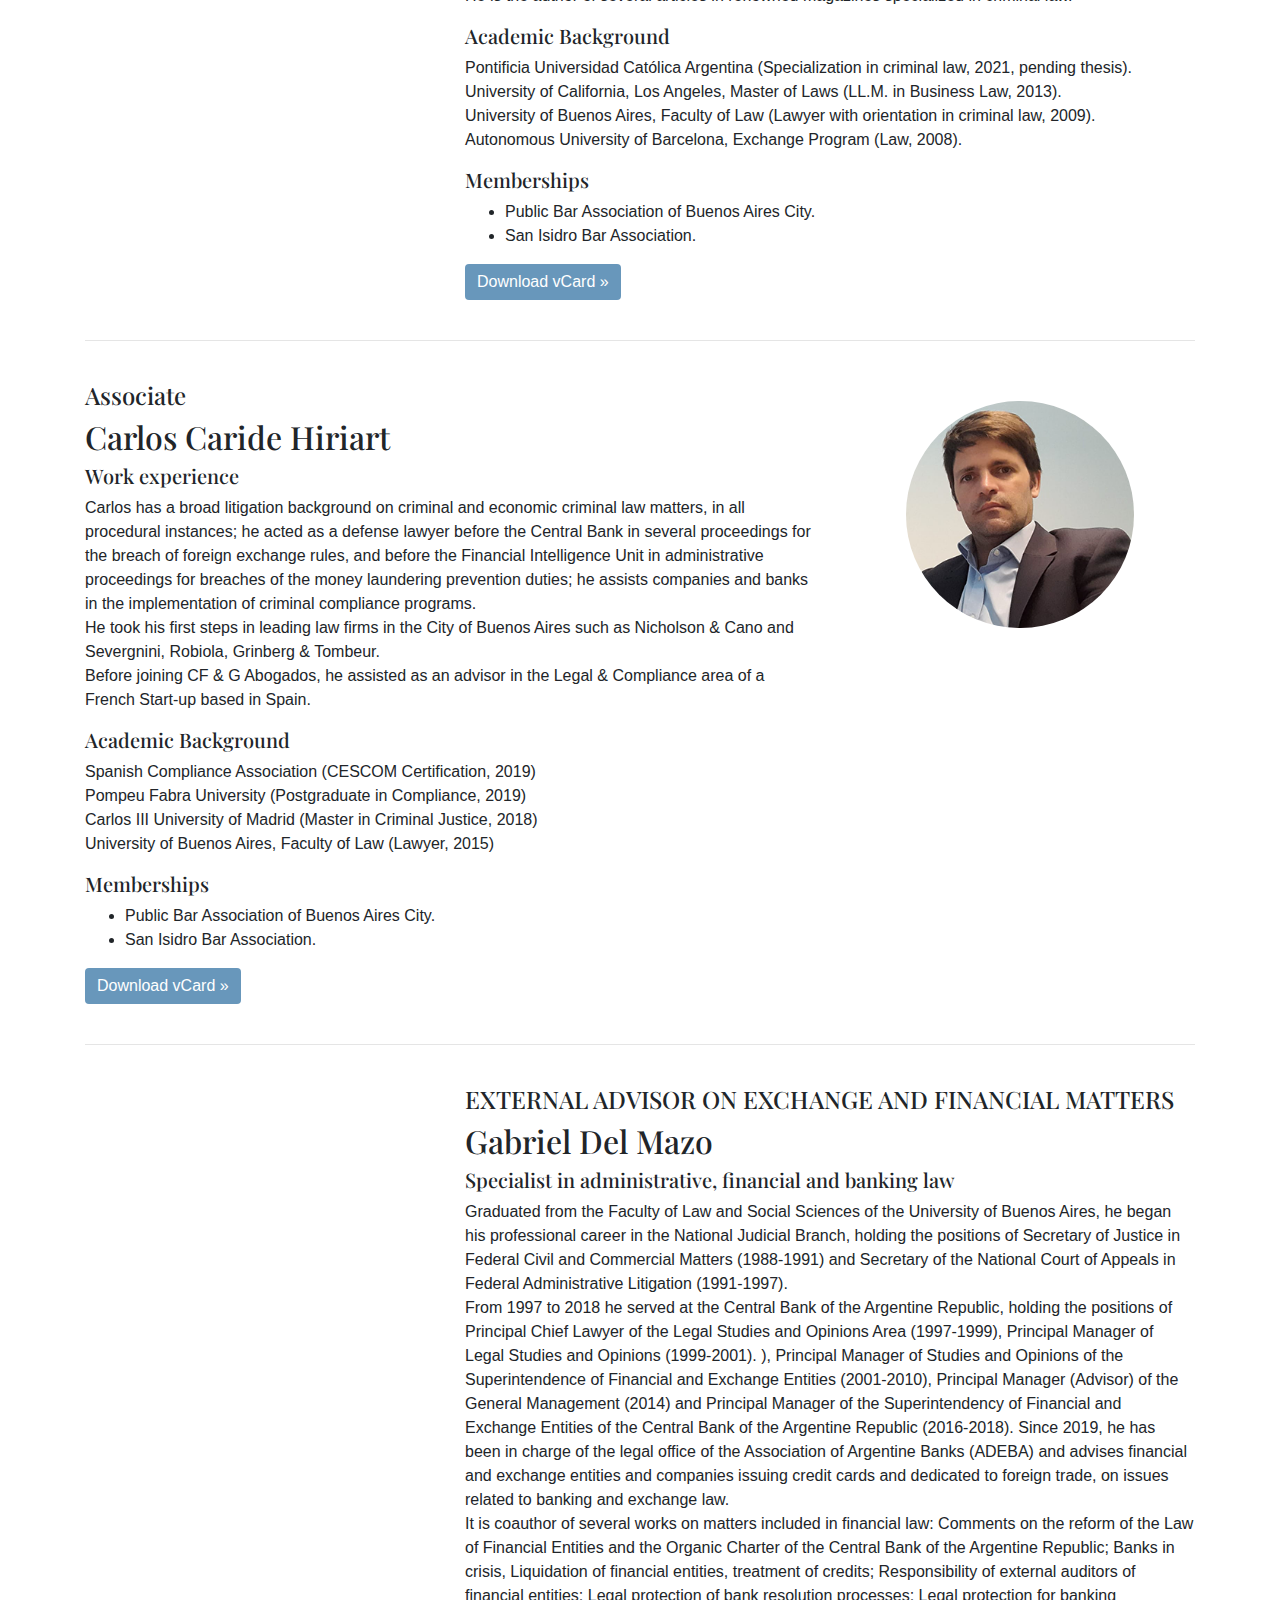
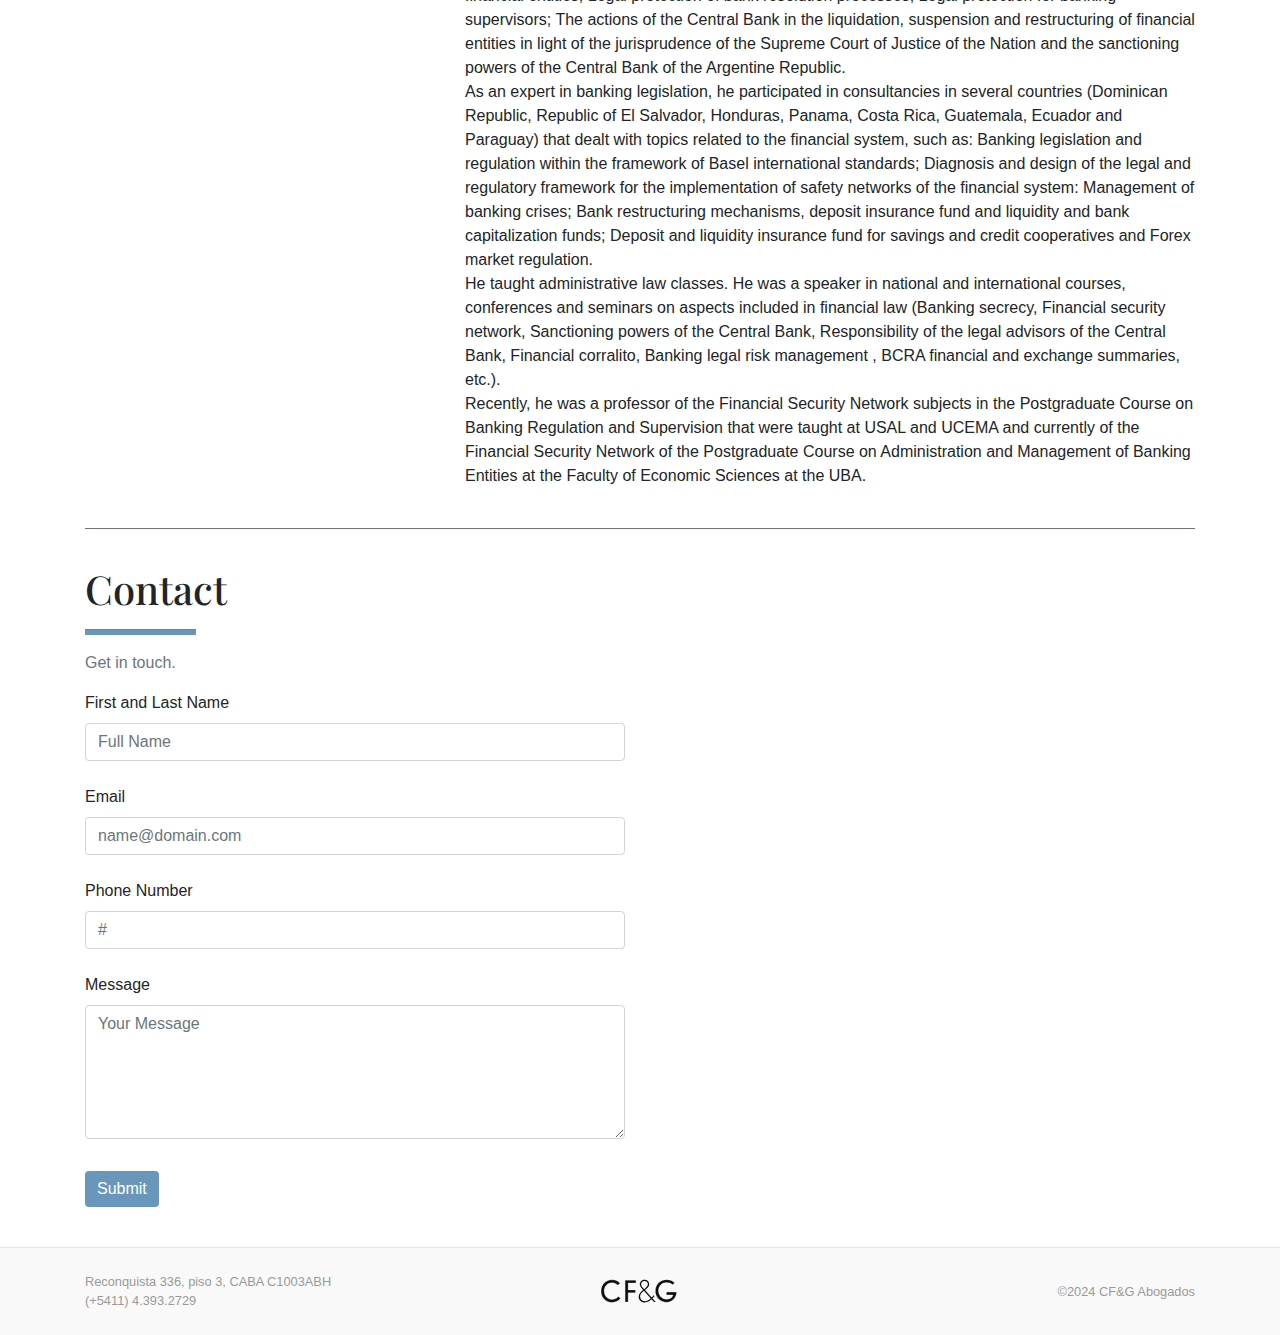
<file: english.html>
<!DOCTYPE html>
<html lang="en">
  <head>
    <meta charset="utf-8">
    <meta name="viewport" content="width=device-width, initial-scale=1, shrink-to-fit=no">
    <meta name="description" content="Caride Fitte & Grondona Abogados">
    <meta name="author" content="Caride Fitte & Grondona">
    <meta name="generator" content="Jekyll v4.1.1">
    <link rel="apple-touch-icon" sizes="57x57" href="img/apple-icon-57x57.png">
		<link rel="apple-touch-icon" sizes="60x60" href="img/apple-icon-60x60.png">
		<link rel="apple-touch-icon" sizes="72x72" href="img/apple-icon-72x72.png">
		<link rel="apple-touch-icon" sizes="76x76" href="img/apple-icon-76x76.png">
		<link rel="apple-touch-icon" sizes="114x114" href="img/apple-icon-114x114.png">
		<link rel="apple-touch-icon" sizes="120x120" href="img/apple-icon-120x120.png">
		<link rel="apple-touch-icon" sizes="144x144" href="img/apple-icon-144x144.png">
		<link rel="apple-touch-icon" sizes="152x152" href="img/apple-icon-152x152.png">
		<link rel="apple-touch-icon" sizes="180x180" href="img/ico-cfg.png">
		<link rel="icon" type="image/png" sizes="192x192"  href="img/ico-cfg.png">
		<link rel="icon" type="image/png" sizes="32x32" href="img/ico-cfg.png">
		<link rel="icon" type="image/png" sizes="96x96" href="img/ico-cfg.png">
		<link rel="icon" type="image/png" sizes="16x16" href="img/ico-cfg.png">
		<link rel="manifest" href="img/manifest.json">
		<meta name="msapplication-TileColor" content="#ffffff">
		<meta name="msapplication-TileImage" content="img/ms-icon-144x144.png">
		<meta name="theme-color" content="#ffffff">
    <meta name="google-site-verification" content="iy-zqNZdlRSJEMRT94-I9OK4jrw5l4InNOR9PgQTKXM" />
    <title>Caride Fitte & Grondona</title>


    <!-- Bootstrap core CSS -->
		<link href="css/bootstrap.min.css" rel="stylesheet">


    <style>
      .bd-placeholder-img {
        font-size: 1.125rem;
        text-anchor: middle;
        -webkit-user-select: none;
        -moz-user-select: none;
        -ms-user-select: none;
        user-select: none;
      }

      @media (min-width: 768px) {
        .bd-placeholder-img-lg {
          width: 100px;
        }
      }
    </style>
    <!-- Custom styles for this template -->
    <link href="https://fonts.googleapis.com/css?family=Playfair+Display:700,900" rel="stylesheet">
    <!-- Custom styles for this template -->
    <link href="css/custom.css" rel="stylesheet">


  </head>
  <body>
  	<div class="container">
      <header class="blog-header py-3">
        	<div class="row flex-nowrap justify-content-between align-items-center">
          	<div class="col-12 text-center">
            	<a class="blog-header-logo text-dark" href="#"><img class="blog-header-logo" src="img/logo-full-light.svg" width="300"></a>
          	</div>
        	</div>
      </header>


      <div class="nav-scroller py-1 mb-2">
        <nav class="nav d-flex justify-content-between">
          <a class="p-2 text-muted" href="#enfoque">Approach</a>
          <a class="p-2 text-muted" href="#practica">Practice areas</a>
          <a class="p-2 text-muted" href="#nosotros">Our Team</a>
          <a class="p-2 text-muted" href="#contacto">Contact</a>
          <a class="p-2 text-language" href="https://cfgabogados.com.ar/">Spanish Version</a>
        </nav>
      </div>
    </div>

    <div id="messages" class="hide" role="alert" style="display: none;">
    	<button type="button" class="close" data-dismiss="alert" aria-label="Close">
    		<span aria-hidden="true">&times;</span>
    	</button>
    	<div id="messages_content"></div>
    </div>

      <div class="jumbotron cfg-intro">
        <div class="container">
          <h1 class="display-5" style="color:white">CARIDE FITTE & GRONDONA </h1>
          <h2 class="display-5"style="color:white">Criminal law specialists</h2>
          <p>We have a track record of more than 40 years dealing with criminal matters. The professionalism, solvency and agility of our team in addressing issues of the most varied complexity are our best letter of introduction.</p>
        </div>
      </div>

    <div class="container">

      <main role="main" id="enfoque">
        <div class="row">
          <div class="col-md-8 blog-main">

            <div class="blog-post">
              <h2 class="blog-post-title section-title">Approach</h2>
              <hr class="cfg-title">

              <p><b>Caride Fitte & Grondona is a law firm specialized in criminal law and economic criminal law.</b></p>
              <hr>
              <p>Our full dedication and focus are placed where we are convinced of being able to offer an efficient and excellent service, taking advantage of the experience accumulated in professional practice, constant academic updating and complete knowledge of the functioning of administrative and judicial bodies.</p>
              <p>We have a network of correspondents in the main jurisdictions of the country and the assistance of the most recognized technical consultants, experts and justice assistants from the various disciplines, which allow us to quickly form interdisciplinary teams to address the particular challenges of each matter.</p>
              <hr>
              <h3>Our Clients</h3>
              <p>The Firm represents leading national and international companies in the computer and technology industry, the banking sector, the agro-export and meat industry, and the areas of electricity generation and distribution. We have in our portfolio companies that lead the wine, real estate, construction and advertising markets, among many others.</p>
              <p>We also assist private clients and public officials, giving them support on issues related to both their professional activity and their private life.
                Several of the most important corporate law firms in the country entrust their clients to us, recommending our law firm when they must face criminal matters.</p>
            </div>
          </div><!-- /.blog-main -->

          <aside class="col-md-4 blog-sidebar">
          	<img src="img/estudio-2.png" width="100%">
            <div class="p-4 mb-3 bg-light rounded" style="display: none;">
              <h4 class="font-italic">Comisión Pro Bono y Red Federal</h4>
              <p class="mb-0">En mayo de 2017, el estudio se incorporó a la Comisión de Trabajo Pro Bono e Interés Público del Colegio de Abogados de la Ciudad de Buenos Aires (www.probono.org.ar). A través de la Comisión, se nos ha presentado la oportunidad de intervenir casos penales que derivan desde los Centro de Acceso a la Justicia (CAJ) del Ministerio de Justicia y Derechos Humanos, que se encuentran ubicados en las villas 31, 21-24 y La Boca.</p>
            </div>
          </aside><!-- /.blog-sidebar -->

        </div><!-- /.row -->
      </main><!-- /.container -->

    <!-- Example row of columns -->
  <div class="section">
    <h2 class="blog-post-title section-title" id="practica">Practice areas</h2>
    <hr class="cfg-title">

    <div class="row">
      <div class="col-md-4">
      	<div class="area-title">
      		<img src="img/icon-derecho_empresas.svg">
        	<h5>CRIMES COMMITTED WITHIN THE FRAMEWORK OF THE BUSINESS STRUCTURE</h5>
        </div>
        <ul class="area-description">
          <li>Economic and financial</li>
          <li>Tax and customs</li>
          <li>Exchange</li>
          <li>Environmental</li>
          <li>Corporate</li>
          <li>Industrial and intellectual property</li>
          <li>Money laundering</li>
          <li>Against the safety of workers</li>
        </ul>
      </div>

      <div class="col-md-4">
      	<div class="area-title">
      		<img src="img/icon-persona_fisicas.svg">
        	<h5>CRIMES IN THE FIELD OF PUBLIC FUNCTION</h5>
        </div>
        <ul class="area-description">
          <li>Scams and frauds</li>
          <li>Prevarications, bribes and gifts</li>
          <li>Embezzlements</li>
          <li>Influence peddling</li>
          <li>Environmental</li>
          <li>Negligence</li>
        </ul>
      </div>

      <div class="col-md-4">
      	<div class="area-title">
      		<img src="img/icon-publica.svg">
        	<h5>CRIMES AFFECTING THE SPHERE OF INDIVIDUALS</h5>
        </div>
        <ul class="area-description">
        	<li>Economic and patrimonial</li>
          <li>Insults and slander</li>
          <li>Against life and physical integrity</li>
          <li>Against sexual freedom</li>
          <li>Crimes committed through recklessness, negligence or inexperience</li>
        </ul>
      </div>
    </div>

    <hr>

    <div class="row">

    	<div class="col-md-3">
    		<div class="area-title">
    			<img src="img/icon-info.svg">
    			<h5>DIGITAL SPACE CRIMES</h5>
    		</div>
    		<ul class="area-description">
    			<li>Computer fraud</li>
          <li>Computer damage</li>
          <li>Grooming</li>
          <li>Violation of secrets and privacy</li>
          <li>Access to the system or database</li>
    		</ul>
    	</div>

    	<div class="col-md-3">
    		<div class="area-title">
      		<img src="img/icon-derecho_empresas.svg">
        	<h5>CRIMES COMMITTED IN THE FIELD OF PROFESSIONAL ACTIVITIES</h5>
        </div>
        <ul class="area-description">
        	<li>Lawyers</li>
          <li>Doctors</li>
          <li>Journalists</li>
          <li>Engineers</li>
          <li>Architects</li>
        </ul>
      </div>

      <div class="col-md-3">
      	<div class="area-title">
      		<img src="img/icon-sancionador.svg">
        	<h5>SANCTIONING ADMINISTRATIVE LAW</h5>
        </div>
        <ul class="area-description">
        	<li>Financial and exchange summaries before the Central Bank of the Argentine Republic</li>
          <li>Administrative summaries before the Financial Investigations Unit</li>
          <li>Investigations before the National Commission for the Defense of Competition</li>
        </ul>
      </div>

      <div class="col-md-3">
      	<div class="area-title">
      		<img src="img/icon-compliance.svg">
        	<h5>CORPORATE CRIMINAL DEFENSE</h5>
        </div>
        <ul class="area-description">
        	<li>Development and implementation of organization and management programs in accordance with Law 27,401</li>
					<li>Development and implementation of internal policies and programs in accordance with regulatory standards regarding the Prevention of Money Laundering and Financing of Terrorism (PLAyFT)</li>
					<li>Internal investigations commissioned within the framework of the Corporate Criminal Responsibility Law 27,401, the Foreign Corrupt Practices Act (“FCPA”) and as a result of the possible commission of common crimes within or to the detriment of the company</li>
        </ul>
      </div>

    </div>

  <div class="section">
      <h2 class="blog-post-title section-title" id="nosotros">Our Team</h2>
      <hr class="cfg-title">

      <div class="row">
        <div class="col-md-8">
          <h2>Carlos Caride Fitte</h2>

          <h5>Specialist in criminal and exchange law</h5>
          <p>He has been practicing law since 1976 independently on issues related to Criminal Law with property content and has participated in numerous cases involving banking, financial, tax and exchange issues.
            </br>He was an advisor to the National Customs Administration, and to the Secretariat of Economic Programming of the Ministry of Economy of the Nation.
            </br>In 1977 he founded the Caride Fitte & Tombeur law firm, which he remained a member of until 1991 when he joined as partner in charge of the economic criminal area of the legal firm Severgnini, Robiola Grinberg & Tombeur. Finally, in 2020, he founded Caride Fitte & Grondona law firm.
          </p>

          <h5>Academic Background</h5>
          <p>University of Buenos Aires, Faculty of Law (Lawyer, 1975)</p>

          <h5>Memberships</h5>
          <ul>
          	<li>Public Bar Association of the Buenos Aires City</li>
          	<li>San Isidro Bar Association</li>
        	</ul>

          <a class="btn btn-secondary btn-cfg" href="img/vcard-ccaridefitte.vcf" download role="button">Download vCard »</a>

        </div>
        <div class="col-md-4 nosotros"><img src="img/nosotros-caride_fitte.jpg"></div>
      </div>
      </br>
      <hr>
      </br>

    <div class="row">
      <div class="col-md-8 order-md-2">
        <h2>Mariano Grondona</h2>

        <h5>Specialist in criminal and business law</h5>
        <p>He has been practicing law since 2009, focusing his practice on the representation of complex criminal matters involving assets, both in defense and prosecution and in all stages of the procedure.
          </br>Before founding Caride Fitte & Grondona he was a partner in the criminal area of ​​the Severgnini, Robiola, Grinberg & Tombeur law firm. He also worked at leading international law firms, in Spain at Cuatrecasas and in the United States at Simpson, Thacher & Bartlett.
          </br>In the academic field, he obtained his law degree with a focus on criminal law at the University of Buenos Aires (UBA), achieving the degree ofMagister in Business Law at the University of California, Los Angeles (UCLA) and completed a specialization in criminal law at the Universidad Católica Argentina (UCA).
          </br>He is the author of several articles in renowned magazines specialized in criminal law.
        </p>

        <h5>Academic Background</h5>
        <p>Pontificia Universidad Católica Argentina (Specialization in criminal law, 2021, pending thesis).
          </br>University of California, Los Angeles, Master of Laws (LL.M. in Business Law, 2013).
          </br>University of Buenos Aires, Faculty of Law (Lawyer with orientation in criminal law, 2009).
          </br>Autonomous University of Barcelona, ​​Exchange Program (Law, 2008).
        </p>

        <h5>Memberships</h5>
        <ul>
        	<li>Public Bar Association of Buenos Aires City.</li>
        	<li>San Isidro Bar Association.</li>
        </ul>

        <a class="btn btn-secondary btn-cfg" href="img/vcard-mgrondona.vcf" download role="button">Download vCard »</a>

      </div>
      <div class="col-md-4 nosotros"><img src="img/nosotros-grondona.png"></div>
    </div>
  </br>
  <hr>
  </br>

    <div class="row">
      <div class="col-md-8">
        <h4>Associate</h4>
        <h2>Carlos Caride Hiriart</h2>

        <h5>Work experience</h5>
        <p>Carlos has a broad litigation background on criminal and economic criminal law matters, in all procedural instances; he acted as a defense lawyer before the Central Bank in several proceedings for the breach of foreign exchange rules, and before the Financial Intelligence Unit in administrative proceedings for breaches of the money laundering prevention duties; he assists companies and banks in the implementation of criminal compliance programs.
          </br>He took his first steps in leading law firms in the City of Buenos Aires such as Nicholson & Cano and Severgnini, Robiola, Grinberg & Tombeur.
          </br>Before joining CF & G Abogados, he assisted as an advisor in the Legal & Compliance area of a French Start-up based in Spain.
        </p>

        <h5>Academic Background</h5>
        <p>Spanish Compliance Association (CESCOM Certification, 2019)
          </br>Pompeu Fabra University (Postgraduate in Compliance, 2019)
          </br>Carlos III University of Madrid (Master in Criminal Justice, 2018)
          </br>University of Buenos Aires, Faculty of Law (Lawyer, 2015)
        </p>

        <h5>Memberships</h5>
        <ul>
        	<li>Public Bar Association of Buenos Aires City.</li>
        	<li>San Isidro Bar Association.</li>
        </ul>

        <a class="btn btn-secondary btn-cfg" href="img/vcard-hiriart.vcf" download role="button">Download vCard »</a>

      </div>
      <div class="col-md-4 nosotros"><img src="img/nosotros-hiriart.png"></div>
    </div>

  </br>
  <hr>
  </br>

    <div class="row">
      <div class="col-md-8 order-md-2">
        <h4>EXTERNAL ADVISOR ON EXCHANGE AND FINANCIAL MATTERS</h4>
        <h2>Gabriel Del Mazo</h2>
        <h5>Specialist in administrative, financial and banking law</h5>

        <p>Graduated from the Faculty of Law and Social Sciences of the University of Buenos Aires, he began his professional career in the National Judicial Branch, holding the positions of Secretary of Justice in Federal Civil and Commercial Matters (1988-1991) and Secretary of the National Court of Appeals in Federal Administrative Litigation (1991-1997).
          </br>From 1997 to 2018 he served at the Central Bank of the Argentine Republic, holding the positions of Principal Chief Lawyer of the Legal Studies and Opinions Area (1997-1999), Principal Manager of Legal Studies and Opinions (1999-2001). ), Principal Manager of Studies and Opinions of the Superintendence of Financial and Exchange Entities (2001-2010), Principal Manager (Advisor) of the General Management (2014) and Principal Manager of the Superintendency of Financial and Exchange Entities of the Central Bank of the Argentine Republic (2016-2018). Since 2019, he has been in charge of the legal office of the Association of Argentine Banks (ADEBA) and advises financial and exchange entities and companies issuing credit cards and dedicated to foreign trade, on issues related to banking and exchange law.
          </br>It is coauthor of several works on matters included in financial law: Comments on the reform of the Law of Financial Entities and the Organic Charter of the Central Bank of the Argentine Republic; Banks in crisis, Liquidation of financial entities, treatment of credits; Responsibility of external auditors of financial entities; Legal protection of bank resolution processes; Legal protection for banking supervisors; The actions of the Central Bank in the liquidation, suspension and restructuring of financial entities in light of the jurisprudence of the Supreme Court of Justice of the Nation and the sanctioning powers of the Central Bank of the Argentine Republic.
          </br>As an expert in banking legislation, he participated in consultancies in several countries (Dominican Republic, Republic of El Salvador, Honduras, Panama, Costa Rica, Guatemala, Ecuador and Paraguay) that dealt with topics related to the financial system, such as: Banking legislation and regulation within the framework of Basel international standards; Diagnosis and design of the legal and regulatory framework for the implementation of safety networks of the financial system: Management of banking crises; Bank restructuring mechanisms, deposit insurance fund and liquidity and bank capitalization funds; Deposit and liquidity insurance fund for savings and credit cooperatives and Forex market regulation.
          </br>He taught administrative law classes. He was a speaker in national and international courses, conferences and seminars on aspects included in financial law (Banking secrecy, Financial security network, Sanctioning powers of the Central Bank, Responsibility of the legal advisors of the Central Bank, Financial corralito, Banking legal risk management , BCRA financial and exchange summaries, etc.).
          </br>Recently, he was a professor of the Financial Security Network subjects in the Postgraduate Course on Banking Regulation and Supervision that were taught at USAL and UCEMA and currently of the Financial Security Network of the Postgraduate Course on Administration and Management of Banking Entities at the Faculty of Economic Sciences at the UBA.
        </p>

      </div>
      <div class="col-md-4 nosotros"></div>
    </div>

  </div>
    <!-- /END THE FEATURETTES -->

    <!-- Example row of columns -->
  <div class="section">
    <h2 class="blog-post-title section-title" id="contacto">Contact</h2>
    <hr class="cfg-title">

    <div class="row">

    	<div class="col-md-6">
      	<p class="text-muted">Get in touch.</p>
        <form name="sentMessage" class="ajaxForm" id="form" novalidate="novalidate"  action="https://formcarry.com/s/5OB3zr8ov" method="POST" accept-charset="UTF-8">
          <div class="control-group">
            <div class="form-group floating-label-form-group controls mb-0 pb-2">
              <label>First and Last Name</label>
                <input class="form-control" type="text" placeholder="Full Name" name="name">
                  <p class="help-block text-danger"></p>
            </div>
          </div>
          <div class="control-group">
            <div class="form-group floating-label-form-group controls mb-0 pb-2">
              <label>Email</label>
              <input class="form-control" type="email" placeholder="name@domain.com" name="email">
              <p class="help-block text-danger"></p>
            </div>
          </div>
          <div class="control-group">
            <div class="form-group floating-label-form-group controls mb-0 pb-2">
              <label>Phone Number</label>
              <input class="form-control" type="tel" placeholder="#" name="phone">
              <p class="help-block text-danger"></p>
            </div>
          </div>
          <div class="control-group">
            <div class="form-group floating-label-form-group controls mb-0 pb-2">
              <label>Message</label>
              <textarea class="form-control" name="message" rows="5" placeholder="Your Message" ></textarea>
            </div>
          </div>
          <input type="hidden" name="_gotcha">
          <br>
          <div id="success"></div>
          <div class="form-group"><button class="btn btn-primary btn-xl btn-cfg" id="sendMessageButton" type="submit" value="Submit">Submit</button>
          </div>
        </form>
      </div>

      <div class="col-md-6">
      	<!--The div element for the map -->
				<div id="map">
					<iframe src="https://www.google.com/maps/embed?pb=!1m18!1m12!1m3!1d3284.010441299706!2d-58.374895184644124!3d-34.60389748045945!2m3!1f0!2f0!3f0!3m2!1i1024!2i768!4f13.1!3m3!1m2!1s0x95bccacd45ec3e93%3A0xd8c775a99a055c33!2sReconquista%20336%2C%20C1003%20ABH%2C%20Buenos%20Aires%2C%20Argentina!5e0!3m2!1ses-419!2suy!4v1601761112190!5m2!1ses-419!2suy" frameborder="0" style="border:0;" allowfullscreen="" aria-hidden="false" tabindex="0"></iframe>
				</div>

      </div>




    </div>
  </div>

</div>
</div>
<footer class="footer py-4">
            <div class="container">
                <div class="row align-items-center">
                    <div class="col-lg-4 text-lg-left">Reconquista 336, piso 3, CABA C1003ABH<br>(+5411) 4.393.2729</div>
                    <div class="col-lg-4 my-3 my-lg-0">
                         <a href="#"><img src="img/logo-short-bold.svg" width="80"></a>
                    </div>
                    <div class="col-lg-4 text-lg-variable">©2024 CF&G Abogados</div>
                </div>
            </div>
        </footer>

    <script src="https://ajax.googleapis.com/ajax/libs/jquery/1.9.1/jquery.min.js"></script>
    <script>
			$(function(){
			    $(".ajaxForm").submit(function(e){
			        e.preventDefault();
			        var href = $(this).attr("action");
			        $.ajax({
			            type: "POST",
			            dataType: "json",
			            url: href,
			            data: $(this).serialize(),
			            success: function(response){
			                if(response.status == "success"){
			                    $('#messages').removeClass('hide').addClass('alert alert-success alert-dismissible').slideDown().show();
		    									$('#messages_content').html('<h4>Mensaje enviado con exito.</h4>');
		    									$('#modal').modal('show');
			                }else{
			                    alert("Hubo un prolema con el envio de tu mensaje: " + response.message);
			                }
			            }
			        });
			    });
			});
			</script>

	<!-- Example row of columns
		<script>
			$('#form').submit(function(e) {
				$('#messages').removeClass('hide').addClass('alert alert-success alert-dismissible').slideDown().show();
		    $('#messages_content').html('<h4>Mensaje enviado con exito.</h4>');
		    $('#modal').modal('show');
		   	e.preventDefault();
		  });
		</script>
	-->
		<script src="js/bootstrap.min.js"></script>

</body>
</html>
</file>
<file: css/custom.css>
/* stylelint-disable selector-list-comma-newline-after */

::selection {
background: #6897bb;
color: white;
}

.section {
  margin-top: 24px;
  margin-bottom: 24px;
}

.nav a:hover {
  color: #6897bb!important;
  text-decoration: none;
  padding-bottom: 4px;
  border-bottom: 2px solid #6897bb;
}


.cfg-intro {
  background-image: url('../img/estudio-1.jpg');
  background-size: cover;
  background-color: #6c757d;
  background-position: center;
  padding: 7rem 2rem;
}

.cfg-intro h1, .cfg-intro p {
  color: white!important;
}

ul.area-description {
  color: #666666;
  font-size: .9em;
}

.nosotros img {
  width: 65%;
  border-radius: 150px;
  margin: auto;
  display: block;
  margin-top: 20px;
}

.foot {
  background-color: #f0f1f2;
  padding: 24px;
}

.foot a {
  color: #6897bb;
  text-decoration: none;

}

.cfg-title {
  color: #6897bb;
  width: 10%;
  text-align: left;
  margin-left: 0px;
  background-color: #6897bb;
  height: 5px;
  margin-top: 0px;
}

.foot span {
  font-size: .7em;
  color: #444444
}

.btn-cfg {
  background-color: #6897bb;
  border: none;
}

.section-title {
  border-top: 1px solid #6c757d;
  padding-top: 2.25rem;
}

.blog-header {
  line-height: 1;
  border-bottom: 1px solid #e5e5e5;
}

.blog-header-logo {
  font-family: "Playfair Display", Georgia, "Times New Roman", serif;
  font-size: 2.25rem;
}

.blog-header-logo:hover {
  text-decoration: none;
}

.area-title  img {
  width: 15%;
  float: left;
  margin-right: 15px;
  overflow: hidden;
}

#map {
  height: 450px;  /* The height is 400 pixels */
  width: 100%;  /* The width is the width of the web page */
  margin-bottom: 30px;
 }

 #map iframe {
  height: 510px;  /* The height is 400 pixels */
  width: 100%;  /* The width is the width of the web page */
 }

 #messages {
    position: fixed;
    top: 0;
    left: 0;
    width: 100%;
}

#messages_content h4 {
  font-family: sans-serif;

}

h1, h2, h3, h4, h5, h6 {
  font-family: "Playfair Display", Georgia, "Times New Roman", serif;
}

.display-4 {
  font-size: 2.5rem;
}

footer  {
  text-align: center;
  font-size: .8em;
}
.text-lg-variable {
  text-align: right;
}
@media (min-width: 768px) {
  .display-4 {
    font-size: 3rem;
  }
}

.text-language {
  color: rgb(108, 117, 125, 0.6);
}

.nav-scroller {
  position: relative;
  z-index: 2;
  height: 2.75rem;
  overflow-y: hidden;
}

.nav-scroller .nav {
  display: -ms-flexbox;
  display: flex;
  -ms-flex-wrap: nowrap;
  flex-wrap: nowrap;
  line-height: 1em;
  overflow-x: auto;
  text-align: center;
  white-space: nowrap;
  -webkit-overflow-scrolling: touch;
}

.nav-scroller .nav-link {
  padding-top: .75rem;
  padding-bottom: .75rem;
  font-size: .875rem;
}

.card-img-right {
  height: 100%;
  border-radius: 0 3px 3px 0;
}

.flex-auto {
  -ms-flex: 0 0 auto;
  flex: 0 0 auto;
}

.h-250 { height: 250px; }
@media (min-width: 768px) {
  .h-md-250 { height: 250px; }
}

/* Pagination */
.blog-pagination {
  margin-bottom: 4rem;
}
.blog-pagination > .btn {
  border-radius: 2rem;
}

/*
 * Blog posts
 */
.blog-post {
  margin-bottom: 2rem;
}
.blog-post-title {
  margin-bottom: 1rem;
  font-size: 2.5rem;
}
.blog-post-meta {
  margin-bottom: 1.25rem;
  color: #999;
}

/*
 * Footer
 */
footer {
  padding: 2.5rem 0;
  color: #999;
  text-align: center;
  background-color: #f9f9f9;
  border-top: .05rem solid #e5e5e5;
}
footer p:last-child {
  margin-bottom: 0;
}
</file>
